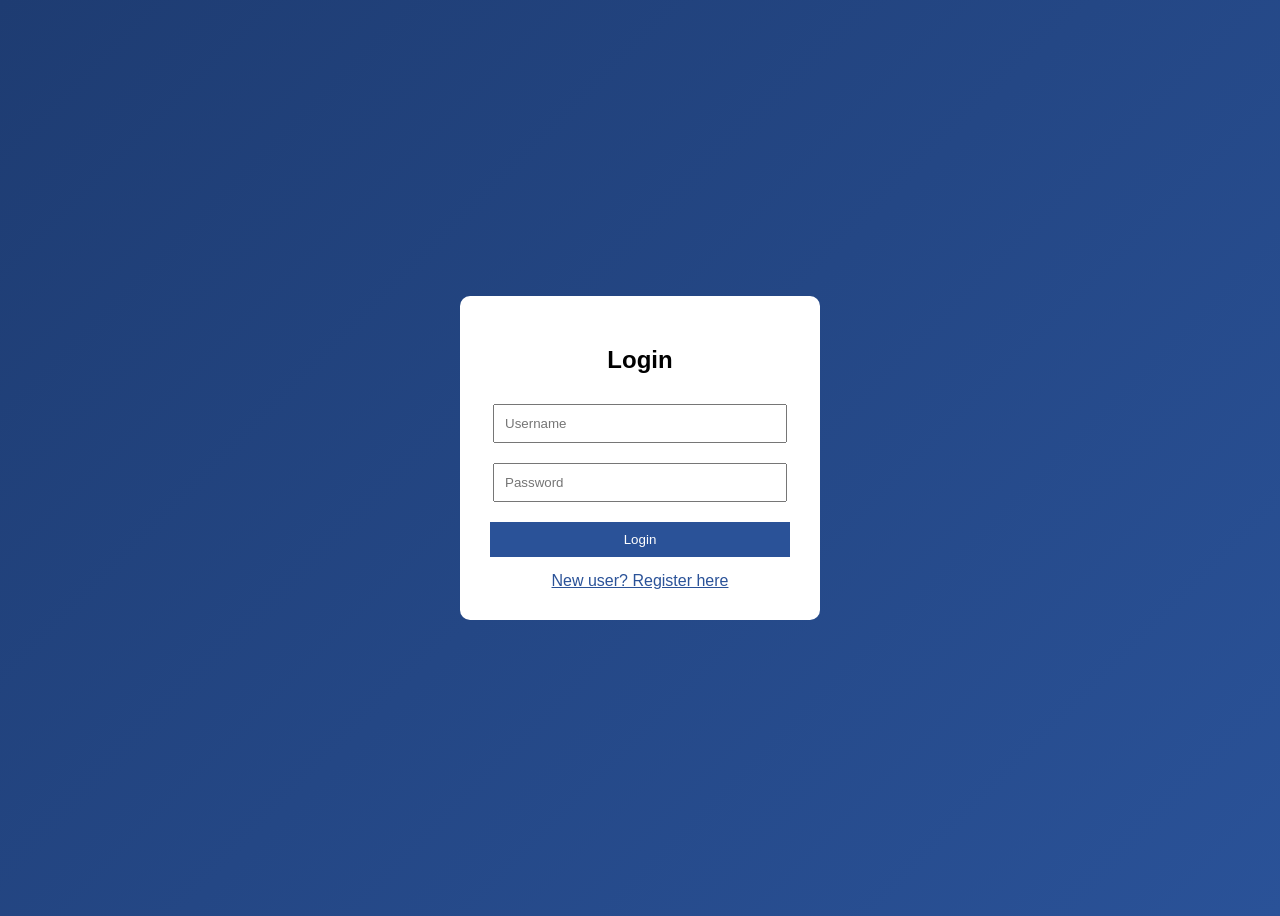
<file: index.html>
<!DOCTYPE html>
<html>
<head>
<meta charset="UTF-8">
<meta name="viewport" content="width=device-width, initial-scale=1.0">
<title>Login</title>

<link rel="stylesheet" href="index_ui.css">
</head>

<body>

<div class="container">
    <!-- Login Form -->
    <div id="loginForm" class="form-container active">
        <h2>Login</h2>
        <input type="text" id="loginUsername" placeholder="Username">
        <input type="password" id="loginPassword" placeholder="Password">
        <button onclick="login()">Login</button>
        <span class="toggle-link" onclick="showRegister()">New user? Register here</span>
    </div>

    <!-- Registration Form -->
    <div id="registerForm" class="form-container">
        <h2>Register</h2>
        <input type="text" id="regUsername" placeholder="Username">
        <input type="password" id="regPassword" placeholder="Password">
        <input type="password" id="regConfirmPassword" placeholder="Confirm Password">
        <button class="register-btn" onclick="register()">Register</button>
        <span class="toggle-link" onclick="showLogin()">Already have an account? Login</span>
    </div>
</div>

<script>
const LOCALHOST_BASE_URL = "http://localhost:3000";
const backend_BASE_URL = "https://tictoctoe-backend.onrender.com";
const frontend_BASE_URL = "https://tttfront.netlify.app";

// Toggle between login and register forms
function showRegister() {
    document.getElementById("loginForm").classList.remove("active");
    document.getElementById("registerForm").classList.add("active");
}

function showLogin() {
    document.getElementById("registerForm").classList.remove("active");
    document.getElementById("loginForm").classList.add("active");
}

async function login() {
    const username = document.getElementById("loginUsername").value;
    const password = document.getElementById("loginPassword").value;

    const res = await fetch(`${backend_BASE_URL}/login`, {
        method: "POST",
        headers: {"Content-Type": "application/json"},
        body: JSON.stringify({ username, password })
    });

    let data;
    const text = await res.text();
    try {
        data = JSON.parse(text);
    } catch (err) {
        console.error('Login response parse error:', err, 'response text:', text);
        alert(`Login failed: unexpected server response (${res.status})`);
        return;
    }

    if (!res.ok || data.error) {
        alert("Login failed: " + (data.error || res.statusText));
        return;
    }

    // Save user data
    localStorage.setItem("userId", data.userId);
    localStorage.setItem("username", username);

    // Redirect
    window.location.href = `${frontend_BASE_URL}/dashboard`;
}

async function register() {
    const username = document.getElementById("regUsername").value;
    const password = document.getElementById("regPassword").value;
    const confirmPassword = document.getElementById("regConfirmPassword").value;

    // Validate passwords match
    if (password !== confirmPassword) {
        alert("Passwords do not match!");
        return;
    }

    // Validate input
    if (!username || !password) {
        alert("Please fill in all fields");
        return;
    }

    const res = await fetch(`${backend_BASE_URL}/register`, {
        method: "POST",
        headers: {"Content-Type": "application/json"},
        body: JSON.stringify({ username, password })
    });

    const data = await res.json();

    if (data.error) {
        alert("Registration failed: " + data.error);
        return;
    }

    alert("Registration successful! Please login.");
    showLogin();
}
</script>

</body>
</html>
</file>
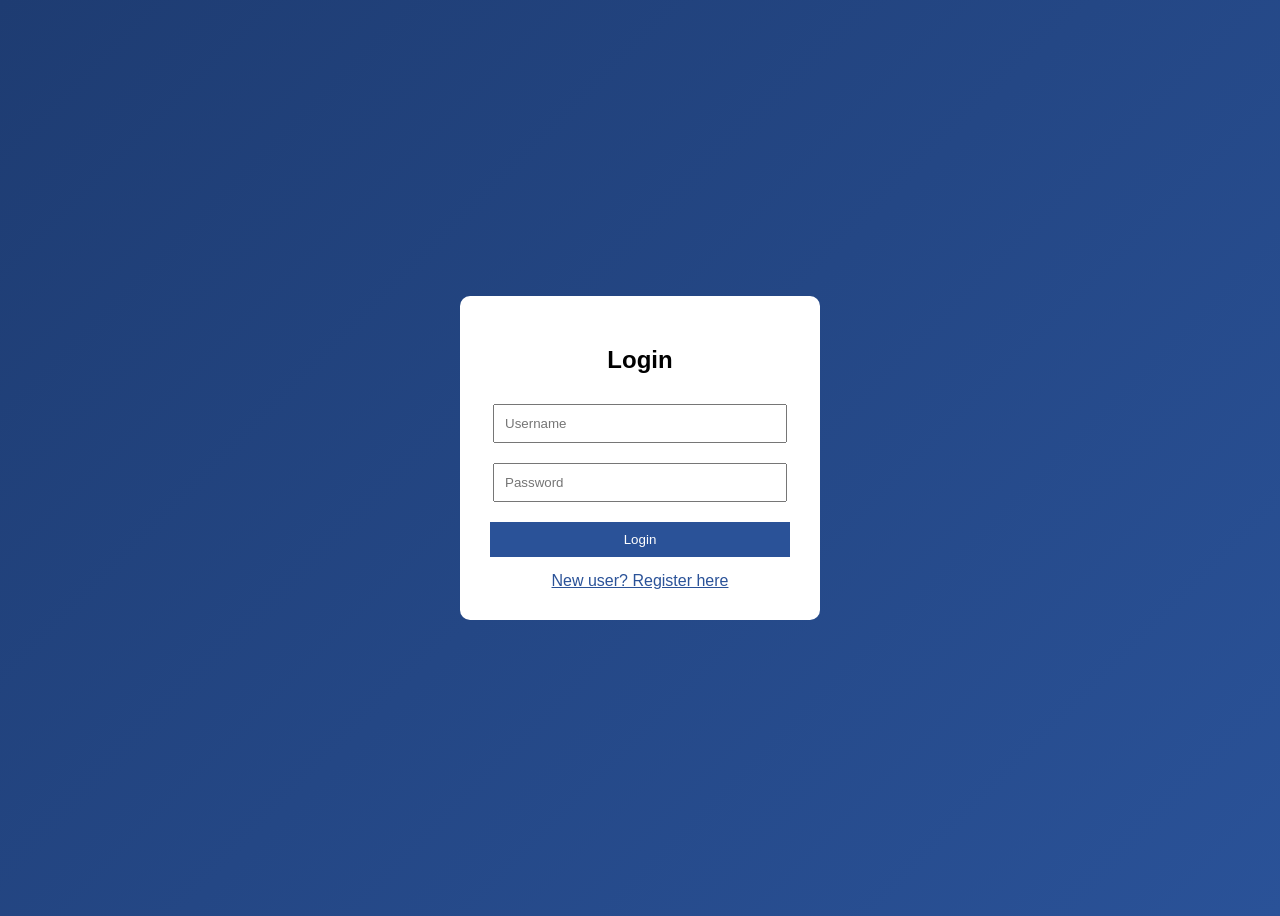
<file: dashboard.html>
<!DOCTYPE html>
<html>
<head>
<meta charset="UTF-8">
<meta name="viewport" content="width=device-width, initial-scale=1.0">
<title>Dashboard</title>
<link rel="stylesheet" href="dashboard_ui.css">
</head>

<body>

<!-- Floating Particles Background -->
<div class="floating-particles" id="particles"></div>

<header>
    <div class="logo">🎮 Tic Arena</div>
    <div style="display: flex; align-items: center;">
        <button class="logout-btn" onclick="logout()">🚪 Logout</button>
        <div class="profile">
            <div class="profile-avatar-container">
                <img id="profileAvatar" src="https://i.pravatar.cc/40" onclick="document.getElementById('avatarUpload').click()">
                <div class="avatar-upload-overlay" onclick="document.getElementById('avatarUpload').click()">
                    📷
                </div>
                <input type="file" id="avatarUpload" accept="image/*" style="display: none;" onchange="uploadProfileImage()">
            </div>
            <div class="profile-info">
                <span id="username"></span>
                <span class="profile-rank" id="rank">Rank: #120</span>
            </div>
        </div>
    </div>
</header>

<!-- Challenge Popup -->
<div id="challengePopup" class="challenge-popup" style="display: none;">
    <div class="challenge-header">
        <img id="challengerAvatar" class="challenge-avatar" src="https://i.pravatar.cc/40" alt="Challenger">
        <div>
            <div id="challengerName" style="font-weight: 700; font-size: 16px;">Player Name</div>
            <div style="font-size: 12px; opacity: 0.9;">challenged you!</div>
        </div>
    </div>
    <div class="challenge-message">⚔️ Ready for battle? Accept the challenge!</div>
    <div class="challenge-buttons">
        <button class="challenge-btn accept" onclick="acceptChallenge()">Accept</button>
        <button class="challenge-btn reject" onclick="rejectChallenge()">Reject</button>
    </div>
</div>

<div class="container">

    <!-- MAIN -->
    <div class="main">
        <h2>🎮 Dashboard</h2>

        <div class="info-card">
            <p><strong>User ID:</strong> <span id="userId">Loading...</span></p>
        </div>

        <div class="stats-grid" id="statsGrid">
            <div class="stat-card">
                <div class="stat-number" id="gamesPlayed">Loading...</div>
                <div class="stat-label">Games Played</div>
            </div>
            <div class="stat-card">
                <div class="stat-number" id="gamesWon">Loading...</div>
                <div class="stat-label">Games Won</div>
            </div>
            <div class="stat-card">
                <div class="stat-number" id="winRate">Loading...</div>
                <div class="stat-label">Win Rate</div>
            </div>
        </div>

        <h3>📊 Recent Game History</h3>
        <div id="history">
            <div class="card">Loading game history...</div>
        </div>

        <div style="margin-top: 25px;">
            <button onclick="challenge()">⚔️ Challenge Friend</button>
            <button onclick="tournament()">🏆 Tournament</button>
        </div>
    </div>

    <!-- SIDEBAR -->
    <div class="sidebar">
        <h3>👥 Friends Online</h3>
        <button class="add-friends-btn" onclick="openAddFriendsModal()">➕ Add Friends</button>
        <div id="friends">
            <div class="card">Loading friends...</div>
        </div>

        <h3 style="margin-top: 30px;">🏅 Achievements</h3>
        <div id="achievements">
            <div class="card">Loading achievements...</div>
        </div>
    </div>

</div>

<!-- Challenge Modal -->
<div id="challengeModal" class="modal">
    <div class="modal-content">
        <span class="close-modal" onclick="closeModal()">&times;</span>
        <h2 class="modal-header">⚔️ Challenge a Friend</h2>
        <div id="challengeFriendsList"></div>
    </div>
</div>

<!-- Friend Profile Modal -->
<div id="friendProfileModal" class="friend-profile-modal">
    <div class="friend-profile-content">
        <span class="close-modal" onclick="closeFriendProfile()">&times;</span>
        <div id="friendProfileData"></div>
    </div>
</div>

<!-- Add Friends Modal -->
<div id="addFriendsModal" class="modal">
    <div class="modal-content">
        <span class="close-modal" onclick="closeAddFriendsModal()">&times;</span>
        <h2 class="modal-header">➕ Add Friends</h2>
        <input type="text" id="searchInput" class="search-input" placeholder="🔍 Search by username or user ID..." oninput="searchUsers()">
        <div id="searchResults"></div>
    </div>
</div>

<script src="dashboard_script.js"></script>

</body>
</html>
</file>
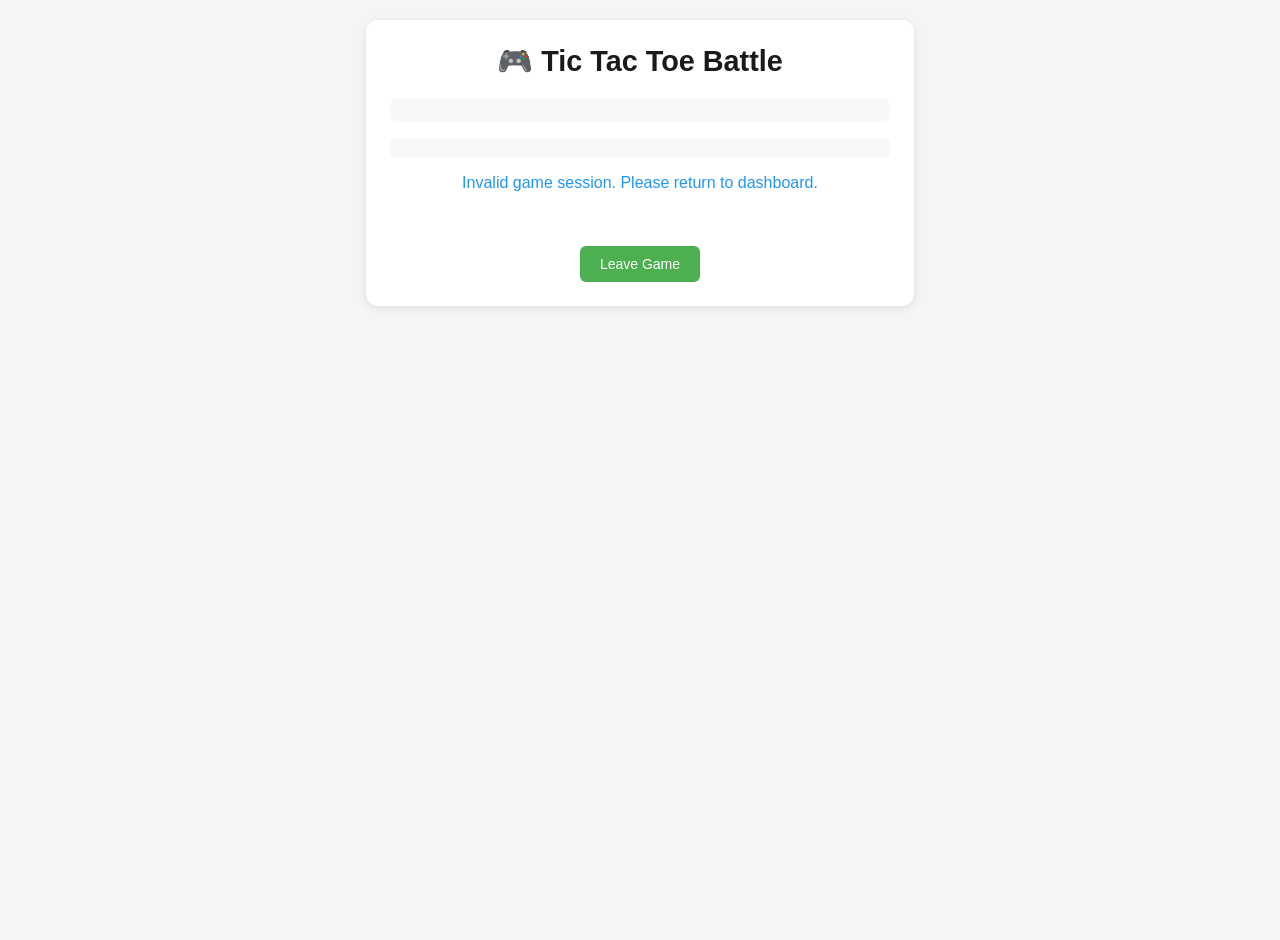
<file: game.html>
<!DOCTYPE html>
<html>
<head>
<title>Multiplayer Tic Tac Toe</title>
<link rel="stylesheet" href="game_ui.css">
</head>
<body>

<div class="container">
    <h1>🎮 Tic Tac Toe Battle</h1>
    
    <!-- Multi-Level Info -->
    <div id="multiLevelInfo" class="multi-level-info" style="display: none;">
        <div class="level-indicator">
            <span id="currentLevelDisplay">Level 1/3</span>
            <div class="levels-won">
                <span id="levelsWonDisplay"></span>
            </div>
        </div>
    </div>
    
    <div id="gameInfo" class="game-info">
        <div id="playerInfo" class="player-info">
            <!-- Player info will be populated by JavaScript -->
        </div>
        <div id="timeDisplay" class="time-display-container">
            <!-- Time display will be populated by JavaScript -->
        </div>
        <div id="info"></div>
    </div>

    <div id="board"></div>

    <button onclick="leaveGame()">Leave Game</button>
</div>

<script>
// URLs
const backend_BASE_URL = "https://tictoctoe-backend.onrender.com";

// Game state
let gameId = null;
let currentPlayer = null;
let mySymbol = null;
let players = [];
let board = [];
let boardSize = 3;
let gameStatus = 'waiting';
let ws = null;

// Multi-level state
let isMultiLevel = false;
let currentLevel = 1;
let totalLevels = 3;
let levelsWon = [];

// Get URL parameters
function getUrlParameter(name) {
    name = name.replace(/[\[]/, '\\[').replace(/[\]]/, '\\]');
    const regex = new RegExp('[\\?&]' + name + '=([^&#]*)');
    const results = regex.exec(location.search);
    return results === null ? '' : decodeURIComponent(results[1].replace(/\+/g, ' '));
}

// Initialize game
function initGame() {
    const urlGameId = getUrlParameter('gameId');
    const userId = localStorage.getItem('userId');
    
    console.log('Initializing game with:', { urlGameId, userId });
    
    if (!urlGameId || !userId) {
        console.error('Missing gameId or userId');
        document.getElementById('info').innerHTML = '<div class="waiting-message">Invalid game session. Please return to dashboard.</div>';
        return;
    }
    
    gameId = urlGameId;
    connectWebSocket(userId);
}

// WebSocket connection
function connectWebSocket(userId) {
    const wsUrl = backend_BASE_URL.replace('https://', 'wss://') + `?userId=${userId}`;
    
    console.log('Connecting to WebSocket:', wsUrl);
    
    ws = new WebSocket(wsUrl);
    
    ws.onopen = () => {
        console.log('Connected to game server');
        document.getElementById('info').innerHTML = '<div class="waiting-message">Connected! Waiting for game to start...</div>';
        
        // Request game info if we have a gameId
        if (gameId) {
            console.log('Requesting game info for gameId:', gameId);
            ws.send(JSON.stringify({
                type: 'join_game',
                gameId: gameId
            }));
        }
    };
    
    ws.onmessage = (event) => {
        const data = JSON.parse(event.data);
        handleGameMessage(data);
    };
    
    ws.onclose = () => {
        console.log('Disconnected from game server');
        document.getElementById('info').innerHTML = '<div class="waiting-message">Disconnected from server. Please refresh.</div>';
    };
    
    ws.onerror = (error) => {
        console.error('WebSocket error:', error);
        document.getElementById('info').innerHTML = '<div class="waiting-message">Connection error. Please refresh.</div>';
    };
}

// Handle incoming game messages
function handleGameMessage(data) {
    console.log('Received game message:', data);
    
    switch (data.type) {
        case 'game_start':
            console.log('Starting game with data:', data);
            startGame(data);
            break;
        case 'game_move':
            console.log('Updating game state:', data);
            updateGameState(data);
            break;
        case 'level_transition':
            console.log('Level transition:', data);
            handleLevelTransition(data);
            break;
        case 'game_error':
            console.log('Game error:', data.message);
            document.getElementById('info').innerHTML = `<div style="color: #f44336;">${data.message}</div>`;
            break;
        default:
            console.log('Unknown game message:', data.type);
    }
}

// Start the game
function startGame(data) {
    console.log('startGame called with:', data);
    
    gameId = data.gameId;
    players = data.players;
    board = data.currentBoard;
    currentPlayer = data.currentPlayer;
    boardSize = data.boardSize;
    gameStatus = 'active';
    
    // Check if it's multi-level
    isMultiLevel = data.isMultiLevel || false;
    currentLevel = data.currentLevel || 1;
    totalLevels = data.totalLevels || 3;
    levelsWon = data.levelsWon || [];
    
    // Show multi-level info if applicable
    if (isMultiLevel) {
        document.getElementById('multiLevelInfo').style.display = 'block';
        document.querySelector('h1').innerText = '🔥 Multi-Level Battle';
        updateMultiLevelDisplay();
    }
    
    // Find my symbol
    const myPlayer = players.find(p => p.userId === localStorage.getItem('userId'));
    mySymbol = myPlayer ? myPlayer.symbol : 'X';
    
    console.log('My player info:', { myPlayer, mySymbol, userId: localStorage.getItem('userId') });
    
    renderGame();
    updateInfo();
}

// Update game state after a move
function updateGameState(data) {
    board = data.currentBoard;
    currentPlayer = data.currentPlayer;
    gameStatus = data.gameStatus;
    
    // Update level info if available
    if (data.currentLevel) {
        currentLevel = data.currentLevel;
    }
    if (data.levelsWon) {
        levelsWon = data.levelsWon;
        updateMultiLevelDisplay();
    }
    
    // Update player times if available
    if (data.playerTimes) {
        updatePlayerTimes(data.playerTimes);
    }
    
    renderBoard();
    updateInfo();
    
    if (data.gameStatus === 'finished') {
        if (data.winner && data.winner.username) {
            if (data.isMultiLevelWinner) {
                document.getElementById('info').innerHTML = 
                    `<div class="winner-message">🏆 ${data.winner.username} wins the Multi-Level Battle!</div>
                     <div class="multi-level-result">Levels Won: ${data.levelsWon.map(l => `${l.username}: ${l.levelsWon}`).join(' | ')}</div>`;
            } else if (data.winner.wonByTime) {
                // Winner by time in a draw
                console.log('Winner by time data received:', data.winner);
                
                // Ensure we have valid numbers
                const winnerTime = data.winner.timeTaken || 0;
                const opponentTime = data.winner.opponentTime || 0;
                const timeDiff = data.winner.timeDifference || Math.abs(winnerTime - opponentTime);
                
                console.log('Time values:', { winnerTime, opponentTime, timeDiff });
                
                const winnerTimeInSeconds = (winnerTime / 1000).toFixed(2);
                const opponentTimeInSeconds = (opponentTime / 1000).toFixed(2);
                const timeDiffInSeconds = (timeDiff / 1000).toFixed(2);
                
                document.getElementById('info').innerHTML = 
                    `<div class="winner-message">⚡ ${data.winner.username} wins by time!</div>
                     <div class="time-result">⏱️ ${data.winner.username}: ${winnerTimeInSeconds}s vs Opponent: ${opponentTimeInSeconds}s</div>
                     <div class="time-result">🚀 Won by ${timeDiffInSeconds}s faster!</div>`;
            } else {
                document.getElementById('info').innerHTML = 
                    `<div class="winner-message">🏆 ${data.winner.username} wins!</div>`;
            }
        } else if (data.winner && !data.winner.username) {
            // Winner object exists but username is missing
            console.error('Winner object missing username:', data.winner);
            document.getElementById('info').innerHTML = 
                '<div class="winner-message">🏆 Game Over!</div>';
        } else {
            document.getElementById('info').innerHTML = 
                '<div class="draw-message">🤝 It\'s a draw!</div>';
        }
    }
}

// Handle level transition
function handleLevelTransition(data) {
    currentLevel = data.currentLevel;
    board = data.currentBoard;
    boardSize = data.boardSize;
    currentPlayer = data.currentPlayer;
    levelsWon = data.levelsWon || [];
    
    updateMultiLevelDisplay();
    renderBoard();
    updateInfo();
    
    // Show notification if available
    if (data.message) {
        document.getElementById('info').innerHTML = `<div style="color: #4caf50; font-size: 16px;">${data.message}</div>`;
    }
}

// Update multi-level display
function updateMultiLevelDisplay() {
    document.getElementById('currentLevelDisplay').innerText = `Level ${currentLevel}/${totalLevels}`;
    
    if (levelsWon.length > 0) {
        const myUserId = localStorage.getItem('userId');
        const myLevels = levelsWon.find(l => {
            const player = players.find(p => p.userId === myUserId);
            return player && p.username === l.username;
        });
        
        document.getElementById('levelsWonDisplay').innerHTML = levelsWon
            .map(l => `<span class="level-score">${l.username}: ${l.levelsWon} wins</span>`)
            .join(' | ');
    }
}

// Update player times display
function updatePlayerTimes(playerTimes) {
    if (!playerTimes || playerTimes.length === 0) return;
    
    const timesHtml = playerTimes.map(player => {
        const timeInSeconds = (player.totalTimeTaken / 1000).toFixed(2);
        const isMyTurn = player.userId === localStorage.getItem('userId');
        return `<span class="time-display">${player.username}: ${timeInSeconds}s</span>`;
    }).join(' | ');
    
    const timeDisplay = document.getElementById('timeDisplay');
    if (timeDisplay) {
        timeDisplay.innerHTML = timesHtml;
    }
}

// Render the game UI
function renderGame() {
    renderPlayerInfo();
    renderBoard();
    updateInfo();
}

// Render player information
function renderPlayerInfo() {
    const playerInfoDiv = document.getElementById('playerInfo');
    playerInfoDiv.innerHTML = '';
    
    players.forEach(player => {
        const playerDiv = document.createElement('div');
        playerDiv.className = `player ${currentPlayer === player.symbol ? 'current-turn' : ''}`;
        
        // Add levels won info for multi-level games
        let levelsWonText = '';
        if (isMultiLevel && player.levelsWon !== undefined) {
            levelsWonText = `<div class="player-levels-won">Won: ${player.levelsWon}</div>`;
        }
        
        playerDiv.innerHTML = `
            <div class="player-symbol">${player.symbol}</div>
            <div class="player-name">${player.username}</div>
            ${levelsWonText}
        `;
        
        playerInfoDiv.appendChild(playerDiv);
    });
}

// Render the game board
function renderBoard() {
    const boardDiv = document.getElementById('board');
    boardDiv.innerHTML = '';
    
    // Adjust cell size based on board size
    let cellSize = 80;
    if (boardSize === 4) cellSize = 65;
    if (boardSize === 5) cellSize = 55;
    
    boardDiv.style.gridTemplateColumns = `repeat(${boardSize}, ${cellSize}px)`;
    
    board.forEach((cell, index) => {
        const div = document.createElement('div');
        div.classList.add('cell');
        div.innerText = cell ? cell : '';
        div.style.width = `${cellSize}px`;
        div.style.height = `${cellSize}px`;
        
        if (cell) {
            div.classList.add('taken');
        } else if (gameStatus === 'active' && currentPlayer === mySymbol) {
            div.onclick = () => makeMove(index);
        }
        
        boardDiv.appendChild(div);
    });
}

// Update game information
function updateInfo() {
    const infoDiv = document.getElementById('info');
    
    if (gameStatus === 'finished') {
        return; // Winner/draw message already shown
    }
    
    if (currentPlayer === mySymbol) {
        infoDiv.innerHTML = '<div style="color: #4caf50;">🎯 Your turn!</div>';
    } else {
        const currentPlayerName = players.find(p => p.symbol === currentPlayer)?.username || 'Opponent';
        infoDiv.innerHTML = `<div style="color: #ff9800;">⏳ Waiting for ${currentPlayerName}...</div>`;
    }
}

// Make a move
function makeMove(position) {
    if (!ws || ws.readyState !== WebSocket.OPEN) {
        alert('Connection lost. Please refresh the page.');
        return;
    }
    
    if (gameStatus !== 'active' || currentPlayer !== mySymbol) {
        return;
    }
    
    ws.send(JSON.stringify({
        type: 'game_move',
        gameId: gameId,
        position: position
    }));
}

// Leave game
function leaveGame() {
    if (ws) {
        ws.close();
    }
    window.location.href = 'dashboard.html';
}

// Initialize when page loads
window.onload = initGame;
</script>

</body>
</html>
</file>
<file: index_ui.css>
body {
    font-family: Arial;
    background: linear-gradient(135deg, #1e3c72, #2a5298);
    display: flex;
    justify-content: center;
    align-items: center;
    height: 100vh;
}

.container {
    background: white;
    padding: 30px;
    border-radius: 10px;
    width: 300px;
    text-align: center;
}

input {
    width: 90%;
    padding: 10px;
    margin: 10px 0;
}

button {
    padding: 10px;
    width: 100%;
    background: #2a5298;
    color: white;
    border: none;
    cursor: pointer;
    margin-top: 10px;
}

.register-btn {
    background: #4CAF50;
    margin-top: 15px;
}

.register-btn:hover {
    background: #45a049;
}

.form-container {
    display: none;
}

.form-container.active {
    display: block;
}

.toggle-link {
    color: #2a5298;
    cursor: pointer;
    text-decoration: underline;
    margin-top: 15px;
    display: inline-block;
}

.toggle-link:hover {
    color: #1e3c72;
}
</file>
<file: dashboard_ui.css>
* {
    margin: 0;
    padding: 0;
    box-sizing: border-box;
}

body {
    font-family: 'Segoe UI', Tahoma, Geneva, Verdana, sans-serif;
    background: linear-gradient(135deg, #667eea 0%, #764ba2 100%);
    min-height: 100vh;
    color: #333;
    overflow-x: hidden;
    position: relative;
}

body::before {
    content: '';
    position: fixed;
    top: 0;
    left: 0;
    width: 100%;
    height: 100%;
    background: 
        radial-gradient(circle at 20% 50%, rgba(255, 255, 255, 0.1) 0%, transparent 50%),
        radial-gradient(circle at 80% 80%, rgba(255, 255, 255, 0.1) 0%, transparent 50%),
        radial-gradient(circle at 40% 20%, rgba(255, 255, 255, 0.05) 0%, transparent 50%);
    pointer-events: none;
    z-index: 0;
    animation: shimmer 15s ease-in-out infinite;
}

@keyframes shimmer {
    0%, 100% { opacity: 0.5; }
    50% { opacity: 1; }
}

header {
    background: rgba(255, 255, 255, 0.98);
    backdrop-filter: blur(20px);
    padding: 20px 50px;
    display: flex;
    justify-content: space-between;
    align-items: center;
    box-shadow: 0 8px 32px rgba(0, 0, 0, 0.1);
    position: sticky;
    top: 0;
    z-index: 1000;
    border-bottom: 2px solid rgba(102, 126, 234, 0.2);
}

.logout-btn {
    padding: 10px 24px;
    background: linear-gradient(135deg, #f44336 0%, #e91e63 100%);
    color: white;
    border: none;
    border-radius: 50px;
    cursor: pointer;
    font-weight: 700;
    font-size: 14px;
    box-shadow: 0 4px 12px rgba(244, 67, 54, 0.4);
    transition: all 0.3s cubic-bezier(0.68, -0.55, 0.265, 1.55);
    text-transform: uppercase;
    letter-spacing: 1px;
    margin-right: 20px;
}

.logout-btn:hover {
    transform: translateY(-2px);
    box-shadow: 0 6px 20px rgba(244, 67, 54, 0.6);
}

.logout-btn:active {
    transform: translateY(0);
}

.logo {
    font-size: 32px;
    font-weight: 900;
    background: linear-gradient(135deg, #667eea 0%, #764ba2 100%, #f093fb 100%);
    background-size: 200% 200%;
    -webkit-background-clip: text;
    -webkit-text-fill-color: transparent;
    background-clip: text;
    letter-spacing: 2px;
    animation: gradientShift 3s ease infinite;
    text-shadow: 0 0 30px rgba(102, 126, 234, 0.5);
}

@keyframes gradientShift {
    0% { background-position: 0% 50%; }
    50% { background-position: 100% 50%; }
    100% { background-position: 0% 50%; }
}

.profile {
    display: flex;
    align-items: center;
    gap: 15px;
    background: linear-gradient(135deg, #667eea 0%, #764ba2 100%);
    padding: 12px 25px;
    border-radius: 50px;
    box-shadow: 0 8px 24px rgba(102, 126, 234, 0.5), 
                0 0 0 0 rgba(102, 126, 234, 0.7);
    transition: all 0.4s cubic-bezier(0.68, -0.55, 0.265, 1.55);
    position: relative;
    overflow: hidden;
}

.profile::before {
    content: '';
    position: absolute;
    top: -50%;
    left: -50%;
    width: 200%;
    height: 200%;
    background: linear-gradient(45deg, transparent, rgba(255, 255, 255, 0.3), transparent);
    transform: rotate(45deg);
    animation: shine 3s infinite;
}

@keyframes shine {
    0% { left: -50%; }
    100% { left: 150%; }
}

.profile:hover {
    transform: translateY(-5px) scale(1.05);
    box-shadow: 0 12px 32px rgba(102, 126, 234, 0.7), 
                0 0 40px rgba(102, 126, 234, 0.4);
}

.profile-avatar-container {
    position: relative;
    cursor: pointer;
}

.avatar-upload-overlay {
    position: absolute;
    top: 0;
    left: 0;
    width: 100%;
    height: 100%;
    background: rgba(0, 0, 0, 0.7);
    border-radius: 50%;
    display: flex;
    align-items: center;
    justify-content: center;
    font-size: 16px;
    color: white;
    opacity: 0;
    transition: opacity 0.3s ease;
    z-index: 2;
}

.profile-avatar-container:hover .avatar-upload-overlay {
    opacity: 1;
}

.profile img {
    width: 50px;
    height: 50px;
    border-radius: 50%;
    border: 3px solid white;
    box-shadow: 0 4px 12px rgba(0, 0, 0, 0.3);
    transition: all 0.3s ease;
    position: relative;
    z-index: 1;
}

.profile:hover img {
    transform: rotate(360deg) scale(1.1);
}

.profile-info {
    display: flex;
    flex-direction: column;
    color: white;
    position: relative;
    z-index: 1;
}

#username {
    font-weight: 800;
    font-size: 18px;
    text-shadow: 0 2px 8px rgba(0, 0, 0, 0.2);
}

.profile-rank {
    font-size: 13px;
    color: #ffd700;
    font-weight: 700;
    margin-top: 3px;
    text-shadow: 0 0 10px rgba(255, 215, 0, 0.8);
    animation: pulse 2s ease-in-out infinite;
}

@keyframes pulse {
    0%, 100% { transform: scale(1); }
    50% { transform: scale(1.05); }
}

.container {
    display: grid;
    grid-template-columns: 3fr 1fr;
    padding: 40px;
    gap: 30px;
    max-width: 1500px;
    margin: 0 auto;
    position: relative;
    z-index: 1;
}

.main, .sidebar {
    background: rgba(255, 255, 255, 0.98);
    backdrop-filter: blur(20px);
    padding: 35px;
    border-radius: 25px;
    box-shadow: 0 12px 48px rgba(0, 0, 0, 0.15),
                0 0 0 1px rgba(255, 255, 255, 0.5) inset;
    transition: all 0.4s cubic-bezier(0.68, -0.55, 0.265, 1.55);
    position: relative;
    overflow: hidden;
}

.main::before, .sidebar::before {
    content: '';
    position: absolute;
    top: 0;
    left: 0;
    width: 100%;
    height: 5px;
    background: linear-gradient(90deg, #667eea, #764ba2, #f093fb, #667eea);
    background-size: 300% 100%;
    animation: borderFlow 3s linear infinite;
}

@keyframes borderFlow {
    0% { background-position: 0% 50%; }
    100% { background-position: 300% 50%; }
}

.main:hover, .sidebar:hover {
    transform: translateY(-10px) scale(1.02);
    box-shadow: 0 20px 60px rgba(0, 0, 0, 0.25),
                0 0 0 1px rgba(255, 255, 255, 0.8) inset,
                0 0 40px rgba(102, 126, 234, 0.3);
}

h2 {
    font-size: 36px;
    font-weight: 900;
    margin-bottom: 30px;
    background: linear-gradient(135deg, #667eea 0%, #764ba2 100%, #f093fb 100%);
    background-size: 200% 200%;
    -webkit-background-clip: text;
    -webkit-text-fill-color: transparent;
    background-clip: text;
    animation: gradientShift 3s ease infinite;
    position: relative;
}

h2::after {
    content: '';
    position: absolute;
    bottom: -10px;
    left: 0;
    width: 100px;
    height: 4px;
    background: linear-gradient(90deg, #667eea, #764ba2);
    border-radius: 2px;
    animation: expandWidth 2s ease-out forwards;
}

@keyframes expandWidth {
    from { width: 0; }
    to { width: 100px; }
}

h3 {
    font-size: 26px;
    font-weight: 800;
    margin: 30px 0 20px 0;
    background: linear-gradient(135deg, #667eea 0%, #764ba2 100%);
    -webkit-background-clip: text;
    -webkit-text-fill-color: transparent;
    background-clip: text;
}

.stats-grid {
    display: grid;
    grid-template-columns: repeat(auto-fit, minmax(200px, 1fr));
    gap: 25px;
    margin: 30px 0;
}

.stat-card {
    background: linear-gradient(135deg, #667eea 0%, #764ba2 100%);
    padding: 30px;
    border-radius: 20px;
    color: white;
    text-align: center;
    box-shadow: 0 8px 24px rgba(102, 126, 234, 0.4);
    transition: all 0.4s cubic-bezier(0.68, -0.55, 0.265, 1.55);
    position: relative;
    overflow: hidden;
    cursor: pointer;
}

.stat-card::before {
    content: '';
    position: absolute;
    top: -50%;
    left: -50%;
    width: 200%;
    height: 200%;
    background: radial-gradient(circle, rgba(255, 255, 255, 0.3) 0%, transparent 70%);
    opacity: 0;
    transition: opacity 0.3s ease;
}

.stat-card:hover::before {
    opacity: 1;
}

.stat-card:hover {
    transform: translateY(-10px) scale(1.08) rotate(2deg);
    box-shadow: 0 16px 40px rgba(102, 126, 234, 0.6),
                0 0 50px rgba(102, 126, 234, 0.4);
}

.stat-card .stat-number {
    font-size: 42px;
    font-weight: 900;
    margin-bottom: 8px;
    text-shadow: 0 2px 12px rgba(0, 0, 0, 0.3);
    position: relative;
    z-index: 1;
}

.stat-card .stat-label {
    font-size: 15px;
    opacity: 0.95;
    font-weight: 600;
    text-transform: uppercase;
    letter-spacing: 1px;
    position: relative;
    z-index: 1;
}

.info-card {
    background: linear-gradient(135deg, #f5f7fa 0%, #c3cfe2 100%);
    padding: 25px;
    border-radius: 15px;
    margin: 20px 0;
    border-left: 5px solid #667eea;
    box-shadow: 0 4px 12px rgba(0, 0, 0, 0.08);
    transition: all 0.3s ease;
}

.info-card:hover {
    transform: translateX(5px);
    box-shadow: 0 8px 24px rgba(102, 126, 234, 0.2);
}

.info-card strong {
    color: #667eea;
    font-weight: 800;
    font-size: 16px;
}

.card {
    margin-top: 15px;
    padding: 20px;
    background: linear-gradient(135deg, #f5f7fa 0%, #c3cfe2 100%);
    border-radius: 15px;
    border-left: 5px solid #667eea;
    transition: all 0.4s cubic-bezier(0.68, -0.55, 0.265, 1.55);
    cursor: pointer;
    font-weight: 600;
    position: relative;
    overflow: hidden;
}

.card::before {
    content: '';
    position: absolute;
    top: 0;
    left: -100%;
    width: 100%;
    height: 100%;
    background: linear-gradient(90deg, transparent, rgba(255, 255, 255, 0.5), transparent);
    transition: left 0.5s ease;
}

.card:hover::before {
    left: 100%;
}

.card:hover {
    transform: translateX(10px) scale(1.02);
    box-shadow: 0 8px 24px rgba(102, 126, 234, 0.4);
    border-left: 5px solid #764ba2;
}

.card.won {
    border-left: 5px solid #4caf50;
    background: linear-gradient(135deg, #e8f5e9 0%, #c8e6c9 100%);
}

.card.won:hover {
    box-shadow: 0 8px 24px rgba(76, 175, 80, 0.4);
}

.card.lost {
    border-left: 5px solid #f44336;
    background: linear-gradient(135deg, #ffebee 0%, #ffcdd2 100%);
}

.card.lost:hover {
    box-shadow: 0 8px 24px rgba(244, 67, 54, 0.4);
}

.card.draw {
    border-left: 5px solid #ff9800;
    background: linear-gradient(135deg, #fff3e0 0%, #ffe0b2 100%);
}

.card.draw:hover {
    box-shadow: 0 8px 24px rgba(255, 152, 0, 0.4);
}

button {
    margin: 12px 12px 12px 0;
    padding: 16px 32px;
    background: linear-gradient(135deg, #667eea 0%, #764ba2 100%);
    color: white;
    border: none;
    border-radius: 50px;
    cursor: pointer;
    font-weight: 800;
    font-size: 16px;
    box-shadow: 0 8px 24px rgba(102, 126, 234, 0.5);
    transition: all 0.4s cubic-bezier(0.68, -0.55, 0.265, 1.55);
    text-transform: uppercase;
    letter-spacing: 1.5px;
    position: relative;
    overflow: hidden;
}

button::before {
    content: '';
    position: absolute;
    top: 50%;
    left: 50%;
    width: 0;
    height: 0;
    border-radius: 50%;
    background: rgba(255, 255, 255, 0.3);
    transform: translate(-50%, -50%);
    transition: width 0.6s, height 0.6s;
}

button:hover::before {
    width: 300px;
    height: 300px;
}

button:hover {
    transform: translateY(-5px) scale(1.05);
    box-shadow: 0 12px 32px rgba(102, 126, 234, 0.7),
                0 0 40px rgba(102, 126, 234, 0.4);
}

button:active {
    transform: translateY(-2px) scale(1.02);
}

.challenge-btn {
    padding: 10px 20px;
    font-size: 14px;
    margin: 0;
    white-space: nowrap;
}

.modal {
    display: none;
    position: fixed;
    z-index: 2000;
    left: 0;
    top: 0;
    width: 100%;
    height: 100%;
    background: rgba(0, 0, 0, 0.7);
    backdrop-filter: blur(5px);
    animation: fadeIn 0.3s ease;
}

.modal.active {
    display: flex;
    justify-content: center;
    align-items: center;
}

.modal-content {
    background: white;
    padding: 40px;
    border-radius: 25px;
    max-width: 600px;
    width: 90%;
    max-height: 80vh;
    overflow-y: auto;
    box-shadow: 0 20px 60px rgba(0, 0, 0, 0.3);
    animation: slideUp 0.4s cubic-bezier(0.68, -0.55, 0.265, 1.55);
    position: relative;
}

@keyframes slideUp {
    from {
        transform: translateY(50px);
        opacity: 0;
    }
    to {
        transform: translateY(0);
        opacity: 1;
    }
}

.close-modal {
    position: absolute;
    top: 15px;
    right: 20px;
    font-size: 32px;
    font-weight: 900;
    color: #667eea;
    cursor: pointer;
    transition: all 0.3s ease;
    width: 40px;
    height: 40px;
    display: flex;
    align-items: center;
    justify-content: center;
    border-radius: 50%;
}

.close-modal:hover {
    background: rgba(102, 126, 234, 0.1);
    transform: rotate(90deg);
}

.modal-header {
    font-size: 28px;
    font-weight: 900;
    margin-bottom: 25px;
    background: linear-gradient(135deg, #667eea 0%, #764ba2 100%);
    -webkit-background-clip: text;
    -webkit-text-fill-color: transparent;
    background-clip: text;
}

.friend-challenge-item {
    display: flex;
    align-items: center;
    justify-content: space-between;
    gap: 15px;
    margin-top: 15px;
    padding: 18px;
    background: linear-gradient(135deg, #f5f7fa 0%, #c3cfe2 100%);
    border-radius: 15px;
    transition: all 0.3s ease;
}

.friend-challenge-item:hover {
    transform: translateX(5px);
    box-shadow: 0 8px 24px rgba(102, 126, 234, 0.3);
}

.friend-challenge-info {
    display: flex;
    align-items: center;
    gap: 15px;
    flex: 1;
}

.friend-challenge-info img {
    width: 50px;
    height: 50px;
    border-radius: 50%;
    border: 3px solid #667eea;
}

.friend-details {
    display: flex;
    flex-direction: column;
}

.friend-details .friend-name {
    font-weight: 700;
    font-size: 16px;
    color: #333;
}

.friend-details .friend-status {
    font-size: 13px;
    font-weight: 600;
    margin-top: 3px;
}

.friend-details .friend-status.online {
    color: #4caf50;
}

.friend-details .friend-status.offline {
    color: #999;
}

.friend-name {
    cursor: pointer;
    transition: all 0.3s ease;
}

.friend-name:hover {
    color: #667eea;
    text-decoration: underline;
}

/* Friend Profile Modal */
.friend-profile-modal {
    display: none;
    position: fixed;
    z-index: 2001;
    left: 0;
    top: 0;
    width: 100%;
    height: 100%;
    background: rgba(0, 0, 0, 0.8);
    backdrop-filter: blur(8px);
    animation: fadeIn 0.3s ease;
}

.friend-profile-modal.active {
    display: flex;
    justify-content: center;
    align-items: center;
}

.friend-profile-content {
    background: white;
    padding: 40px;
    border-radius: 25px;
    max-width: 800px;
    width: 90%;
    max-height: 90vh;
    overflow-y: auto;
    box-shadow: 0 20px 60px rgba(0, 0, 0, 0.4);
    animation: slideUp 0.4s cubic-bezier(0.68, -0.55, 0.265, 1.55);
    position: relative;
}

.profile-header {
    display: flex;
    align-items: center;
    gap: 25px;
    margin-bottom: 30px;
    padding-bottom: 25px;
    border-bottom: 3px solid rgba(102, 126, 234, 0.2);
}

.profile-avatar {
    width: 100px;
    height: 100px;
    border-radius: 50%;
    border: 5px solid #667eea;
    box-shadow: 0 8px 24px rgba(102, 126, 234, 0.4);
}

.profile-title {
    flex: 1;
}

.profile-title h2 {
    font-size: 32px;
    margin-bottom: 8px;
}

.profile-title .status-badge {
    display: inline-block;
    padding: 6px 16px;
    border-radius: 20px;
    font-size: 14px;
    font-weight: 700;
    margin-bottom: 8px;
}

.status-badge.online {
    background: linear-gradient(135deg, #4caf50 0%, #66bb6a 100%);
    color: white;
}

.status-badge.offline {
    background: linear-gradient(135deg, #999 0%, #bbb 100%);
    color: white;
}

.profile-title .rank-text {
    font-size: 18px;
    color: #ffd700;
    font-weight: 800;
    text-shadow: 0 0 10px rgba(255, 215, 0, 0.5);
}

.profile-section {
    margin: 30px 0;
}

.profile-section h3 {
    font-size: 22px;
    margin-bottom: 15px;
}

.game-replay-btn {
    padding: 8px 16px;
    font-size: 13px;
    margin: 0;
    background: linear-gradient(135deg, #ff6b6b 0%, #ee5a6f 100%);
}

.game-replay-btn:hover {
    box-shadow: 0 8px 24px rgba(255, 107, 107, 0.5);
}

.achievement-badge {
    display: inline-flex;
    align-items: center;
    gap: 8px;
    padding: 12px 18px;
    margin: 8px;
    background: linear-gradient(135deg, #f5f7fa 0%, #c3cfe2 100%);
    border-radius: 12px;
    border-left: 4px solid #ffd700;
    font-weight: 600;
    transition: all 0.3s ease;
}

.achievement-badge:hover {
    transform: translateY(-3px);
    box-shadow: 0 6px 16px rgba(255, 215, 0, 0.3);
}

.achievement-badge.locked {
    opacity: 0.5;
    border-left: 4px solid #999;
}

.achievement-icon {
    font-size: 24px;
}

.friend-card {
    display: flex;
    align-items: center;
    gap: 15px;
    margin-top: 15px;
    padding: 18px;
    background: linear-gradient(135deg, #f5f7fa 0%, #c3cfe2 100%);
    border-radius: 15px;
    transition: all 0.4s cubic-bezier(0.68, -0.55, 0.265, 1.55);
    cursor: pointer;
    position: relative;
    overflow: hidden;
}

.friend-card::after {
    content: '';
    position: absolute;
    top: 0;
    left: 0;
    width: 100%;
    height: 100%;
    background: linear-gradient(135deg, rgba(102, 126, 234, 0.1), rgba(118, 75, 162, 0.1));
    opacity: 0;
    transition: opacity 0.3s ease;
}

.friend-card:hover::after {
    opacity: 1;
}

.friend-card:hover {
    transform: translateX(10px) scale(1.03);
    box-shadow: 0 8px 24px rgba(102, 126, 234, 0.4);
}

.friend-card img {
    width: 45px;
    height: 45px;
    border-radius: 50%;
    border: 3px solid #667eea;
    transition: all 0.3s ease;
    position: relative;
    z-index: 1;
}

.friend-card:hover img {
    transform: scale(1.15) rotate(360deg);
    border-color: #764ba2;
}

.friend-card .friend-name {
    font-weight: 700;
    color: #333;
    position: relative;
    z-index: 1;
    cursor: pointer;
}

.friend-card .friend-name:hover {
    color: #667eea;
    text-decoration: underline;
}

.friend-card .friend-status {
    font-size: 13px;
    color: #4caf50;
    font-weight: 600;
    position: relative;
    z-index: 1;
}

.friend-card .friend-rank {
    font-size: 12px;
    color: #ffd700;
    font-weight: 700;
    position: relative;
    z-index: 1;
}

.add-friends-btn {
    width: 100%;
    margin: 15px 0;
    padding: 14px;
    background: linear-gradient(135deg, #4caf50 0%, #66bb6a 100%);
    color: white;
    border: none;
    border-radius: 12px;
    cursor: pointer;
    font-weight: 700;
    font-size: 15px;
    box-shadow: 0 4px 12px rgba(76, 175, 80, 0.4);
    transition: all 0.3s cubic-bezier(0.68, -0.55, 0.265, 1.55);
    text-transform: uppercase;
    letter-spacing: 1px;
}

.add-friends-btn:hover {
    transform: translateY(-3px);
    box-shadow: 0 6px 20px rgba(76, 175, 80, 0.6);
}

.add-friends-btn:active {
    transform: translateY(0);
}

.search-input {
    width: 100%;
    padding: 14px 18px;
    border: 2px solid rgba(102, 126, 234, 0.3);
    border-radius: 12px;
    font-size: 15px;
    margin: 15px 0;
    transition: all 0.3s ease;
    background: linear-gradient(135deg, #f5f7fa 0%, #c3cfe2 100%);
}

.search-input:focus {
    outline: none;
    border-color: #667eea;
    box-shadow: 0 0 0 3px rgba(102, 126, 234, 0.2);
}

.search-result-item {
    display: flex;
    align-items: center;
    justify-content: space-between;
    gap: 15px;
    margin-top: 12px;
    padding: 15px;
    background: linear-gradient(135deg, #f5f7fa 0%, #c3cfe2 100%);
    border-radius: 12px;
    transition: all 0.3s ease;
}

.search-result-item:hover {
    transform: translateX(5px);
    box-shadow: 0 6px 16px rgba(102, 126, 234, 0.3);
}

.add-friend-btn {
    padding: 8px 18px;
    font-size: 13px;
    margin: 0;
    background: linear-gradient(135deg, #4caf50 0%, #66bb6a 100%);
    white-space: nowrap;
}

.add-friend-btn:hover {
    box-shadow: 0 6px 16px rgba(76, 175, 80, 0.5);
}

.add-friend-btn.added {
    background: linear-gradient(135deg, #999 0%, #bbb 100%);
    cursor: not-allowed;
}

.badge {
    display: inline-block;
    padding: 6px 14px;
    background: linear-gradient(135deg, #ffd700 0%, #ffed4e 100%);
    color: #333;
    border-radius: 20px;
    font-size: 13px;
    font-weight: 800;
    margin-left: 10px;
    box-shadow: 0 2px 8px rgba(255, 215, 0, 0.4);
    transition: all 0.3s ease;
}

.badge:hover {
    transform: scale(1.1);
    box-shadow: 0 4px 12px rgba(255, 215, 0, 0.6);
}

@keyframes fadeIn {
    from {
        opacity: 0;
        transform: translateY(30px);
    }
    to {
        opacity: 1;
        transform: translateY(0);
    }
}

.main, .sidebar {
    animation: fadeIn 0.8s cubic-bezier(0.68, -0.55, 0.265, 1.55);
}

.stat-card:nth-child(1) { animation: fadeIn 0.8s cubic-bezier(0.68, -0.55, 0.265, 1.55) 0.1s both; }
.stat-card:nth-child(2) { animation: fadeIn 0.8s cubic-bezier(0.68, -0.55, 0.265, 1.55) 0.2s both; }
.stat-card:nth-child(3) { animation: fadeIn 0.8s cubic-bezier(0.68, -0.55, 0.265, 1.55) 0.3s both; }
.stat-card:nth-child(4) { animation: fadeIn 0.8s cubic-bezier(0.68, -0.55, 0.265, 1.55) 0.4s both; }

/* Notification Styles */
.notification {
    position: fixed;
    top: 20px;
    right: 20px;
    padding: 12px 20px;
    border-radius: 8px;
    color: white;
    font-weight: 500;
    z-index: 10000;
    box-shadow: 0 4px 12px rgba(0, 0, 0, 0.3);
    animation: slideIn 0.3s ease-out;
}

.notification.success {
    background: #4caf50;
}

.notification.error {
    background: #f44336;
}

@keyframes slideIn {
    from {
        transform: translateX(100%);
        opacity: 0;
    }
    to {
        transform: translateX(0);
        opacity: 1;
    }
}

@keyframes slideOut {
    from {
        transform: translateX(0);
        opacity: 1;
    }
    to {
        transform: translateX(100%);
        opacity: 0;
    }
}

.floating-particles {
    position: fixed;
    top: 0;
    left: 0;
    width: 100%;
    height: 100%;
    pointer-events: none;
    z-index: 0;
    overflow: hidden;
}

.particle {
    position: absolute;
    background: rgba(255, 255, 255, 0.5);
    border-radius: 50%;
    animation: float 20s infinite;
}

@keyframes float {
    0%, 100% {
        transform: translateY(100vh) rotate(0deg);
        opacity: 0;
    }
    10% {
        opacity: 1;
    }
    90% {
        opacity: 1;
    }
    100% {
        transform: translateY(-100vh) rotate(720deg);
        opacity: 0;
    }
}

@media (max-width: 768px) {
    .container {
        grid-template-columns: 1fr;
        padding: 20px;
    }
    
    header {
        flex-direction: column;
        gap: 20px;
        padding: 20px;
    }
    
    .stats-grid {
        grid-template-columns: 1fr;
    }
}

/* Challenge Popup Styles */
.challenge-popup {
    position: fixed;
    top: 20px;
    right: 20px;
    background: linear-gradient(135deg, #667eea 0%, #764ba2 100%);
    color: white;
    padding: 20px;
    border-radius: 15px;
    box-shadow: 0 10px 30px rgba(0, 0, 0, 0.3);
    z-index: 3000;
    max-width: 350px;
    animation: slideInRight 0.5s cubic-bezier(0.68, -0.55, 0.265, 1.55);
    border: 2px solid rgba(255, 255, 255, 0.2);
}

@keyframes slideInRight {
    from {
        transform: translateX(100%);
        opacity: 0;
    }
    to {
        transform: translateX(0);
        opacity: 1;
    }
}

.challenge-popup.fade-out {
    animation: fadeOut 0.5s ease forwards;
}

@keyframes fadeOut {
    to {
        opacity: 0;
        transform: translateX(100%);
    }
}

.challenge-header {
    display: flex;
    align-items: center;
    gap: 12px;
    margin-bottom: 15px;
}

.challenge-avatar {
    width: 40px;
    height: 40px;
    border-radius: 50%;
    border: 2px solid rgba(255, 255, 255, 0.8);
}

.challenge-message {
    font-weight: 600;
    font-size: 14px;
    margin-bottom: 15px;
}

.challenge-buttons {
    display: flex;
    gap: 10px;
}

.challenge-btn {
    padding: 8px 16px;
    border: none;
    border-radius: 8px;
    font-weight: 700;
    font-size: 13px;
    cursor: pointer;
    transition: all 0.3s ease;
    text-transform: uppercase;
    letter-spacing: 0.5px;
}

.challenge-btn.accept {
    background: linear-gradient(135deg, #4caf50 0%, #66bb6a 100%);
    color: white;
}

.challenge-btn.accept:hover {
    transform: translateY(-2px);
    box-shadow: 0 4px 12px rgba(76, 175, 80, 0.4);
}

.challenge-btn.reject {
    background: linear-gradient(135deg, #f44336 0%, #e53935 100%);
    color: white;
}

.challenge-btn.reject:hover {
    transform: translateY(-2px);
    box-shadow: 0 4px 12px rgba(244, 67, 54, 0.4);
}

.challenge-popup.auto-hide {
    animation: slideInRight 0.5s cubic-bezier(0.68, -0.55, 0.265, 1.55), autoHide 3s ease 2.5s forwards;
}

@keyframes autoHide {
    to {
        opacity: 0;
        transform: translateX(100%);
    }
}
</file>
<file: game_ui.css>
/* Simplified Clean UI */
body {
    text-align: center;
    font-family: -apple-system, BlinkMacSystemFont, 'Segoe UI', Roboto, Arial, sans-serif;
    background: #f5f5f5;
    color: #333;
    min-height: 100vh;
    margin: 0;
    padding: 20px;
}

.container {
    max-width: 500px;
    margin: 0 auto;
    background: white;
    border-radius: 12px;
    padding: 24px;
    box-shadow: 0 2px 8px rgba(0, 0, 0, 0.1);
}

h1 {
    margin: 0 0 20px 0;
    font-size: 1.8em;
    font-weight: 600;
    color: #1a1a1a;
}

.game-info {
    margin-bottom: 16px;
}

#board {
    display: grid;
    gap: 8px;
    justify-content: center;
    margin: 20px auto;
    max-width: 360px;
}

.cell {
    width: 70px;
    height: 70px;
    background: #fff;
    color: #333;
    font-size: 32px;
    font-weight: 600;
    display: flex;
    justify-content: center;
    align-items: center;
    cursor: pointer;
    border: 2px solid #e0e0e0;
    border-radius: 8px;
    transition: all 0.2s ease;
}

.cell:hover:not(.taken) {
    background: #f0f0f0;
    border-color: #bdbdbd;
}

.cell.taken {
    cursor: not-allowed;
}

#info {
    margin-top: 16px;
    font-size: 16px;
    min-height: 20px;
}

button {
    margin-top: 12px;
    padding: 10px 20px;
    background: #4caf50;
    color: white;
    border: none;
    border-radius: 6px;
    cursor: pointer;
    font-weight: 500;
    font-size: 14px;
    transition: background 0.2s ease;
}

button:hover {
    background: #45a049;
}

.player-info {
    display: flex;
    justify-content: space-around;
    margin-bottom: 16px;
    padding: 12px;
    background: #f8f8f8;
    border-radius: 8px;
}

.player {
    text-align: center;
}

.player.current-turn {
    background: #e3f2fd;
    border-radius: 6px;
    padding: 8px 12px;
}

.player-symbol {
    font-size: 20px;
    font-weight: 600;
    margin-bottom: 4px;
}

.player-name {
    font-size: 13px;
    color: #666;
}

.winner-message {
    color: #4caf50;
    font-size: 20px;
    font-weight: 600;
}

.draw-message {
    color: #ff9800;
    font-size: 20px;
    font-weight: 600;
}

.waiting-message {
    color: #2196f3;
    font-size: 16px;
}

/* Multi-Level Game Styles - Simplified */
.multi-level-info {
    background: #f8f8f8;
    padding: 12px 16px;
    border-radius: 8px;
    margin-bottom: 16px;
}

.level-indicator {
    display: flex;
    justify-content: space-between;
    align-items: center;
    font-weight: 500;
}

#currentLevelDisplay {
    font-size: 16px;
}

.levels-won {
    font-size: 13px;
}

.level-score {
    margin: 0 4px;
    padding: 4px 8px;
    background: white;
    border-radius: 4px;
}

.multi-level-result {
    margin-top: 8px;
    font-size: 14px;
    padding: 8px;
    background: #f8f8f8;
    border-radius: 6px;
}

/* Time Display Styles - Simplified */
.time-display-container {
    margin: 12px 0;
    padding: 10px;
    background: #f8f8f8;
    border-radius: 6px;
    font-size: 13px;
}

.time-display {
    margin: 0 6px;
    padding: 4px 10px;
    background: white;
    border-radius: 4px;
    display: inline-block;
}

.time-result {
    margin-top: 8px;
    font-size: 14px;
    padding: 8px;
    background: #fff3cd;
    border-radius: 6px;
    color: #856404;
    font-weight: 500;
}
</file>
